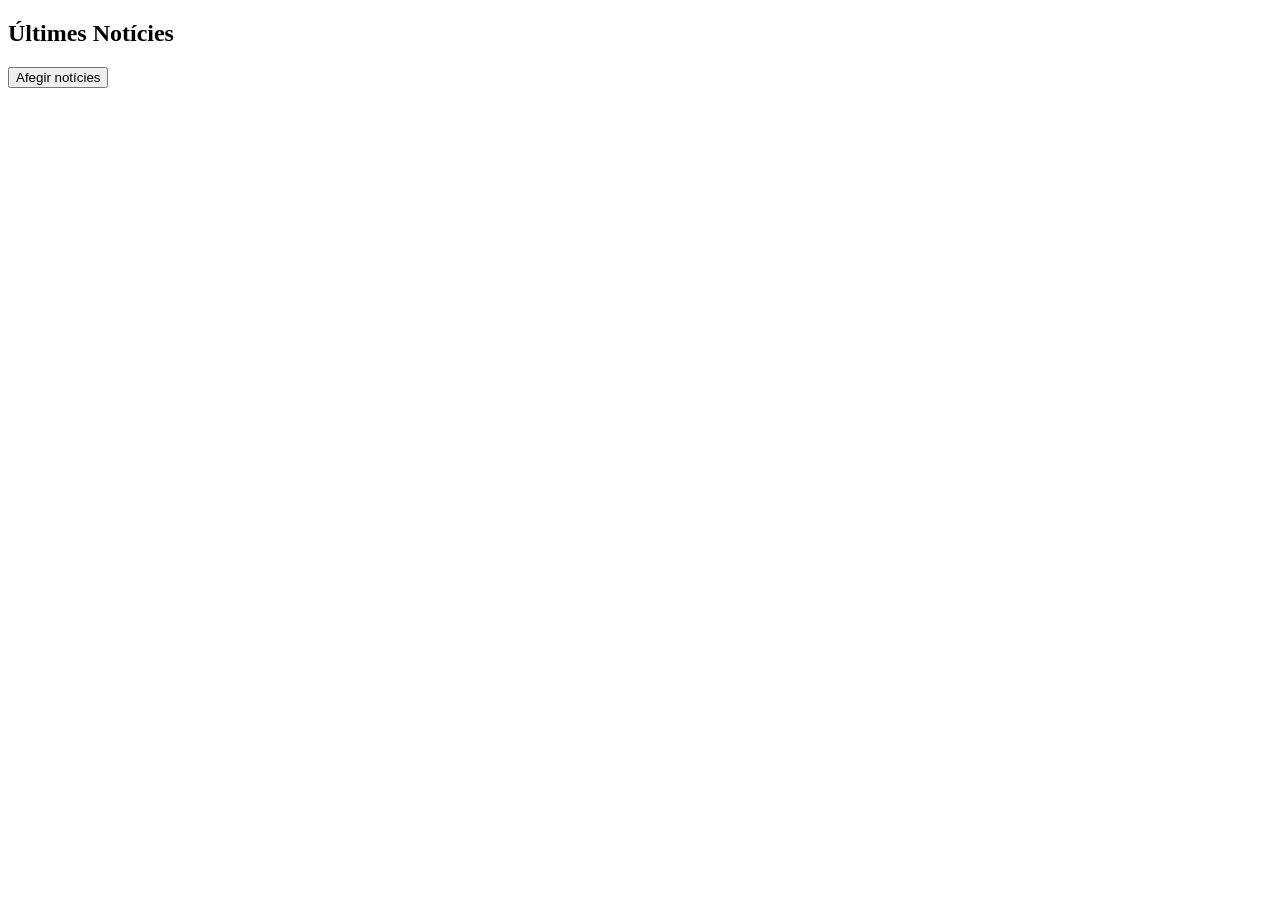
<file: Activitat2-NoticiesDinamiques/index.html>
<!DOCTYPE html>
<html lang="ca">

<head>
    <meta charset="UTF-8">
    <title>Activitat 2 - Notícies Dinàmiques</title>
    <script src="script.js"></script>
</head>

<body>

    <h2>Últimes Notícies</h2>

    <!-- Aquí es mostraran les notícies -->
    <div id="noticies"></div>

    <!-- Botó per afegir les notícies -->
    <button onclick="afegirNoticies()">Afegir notícies</button>

</body>

</html>
</file>
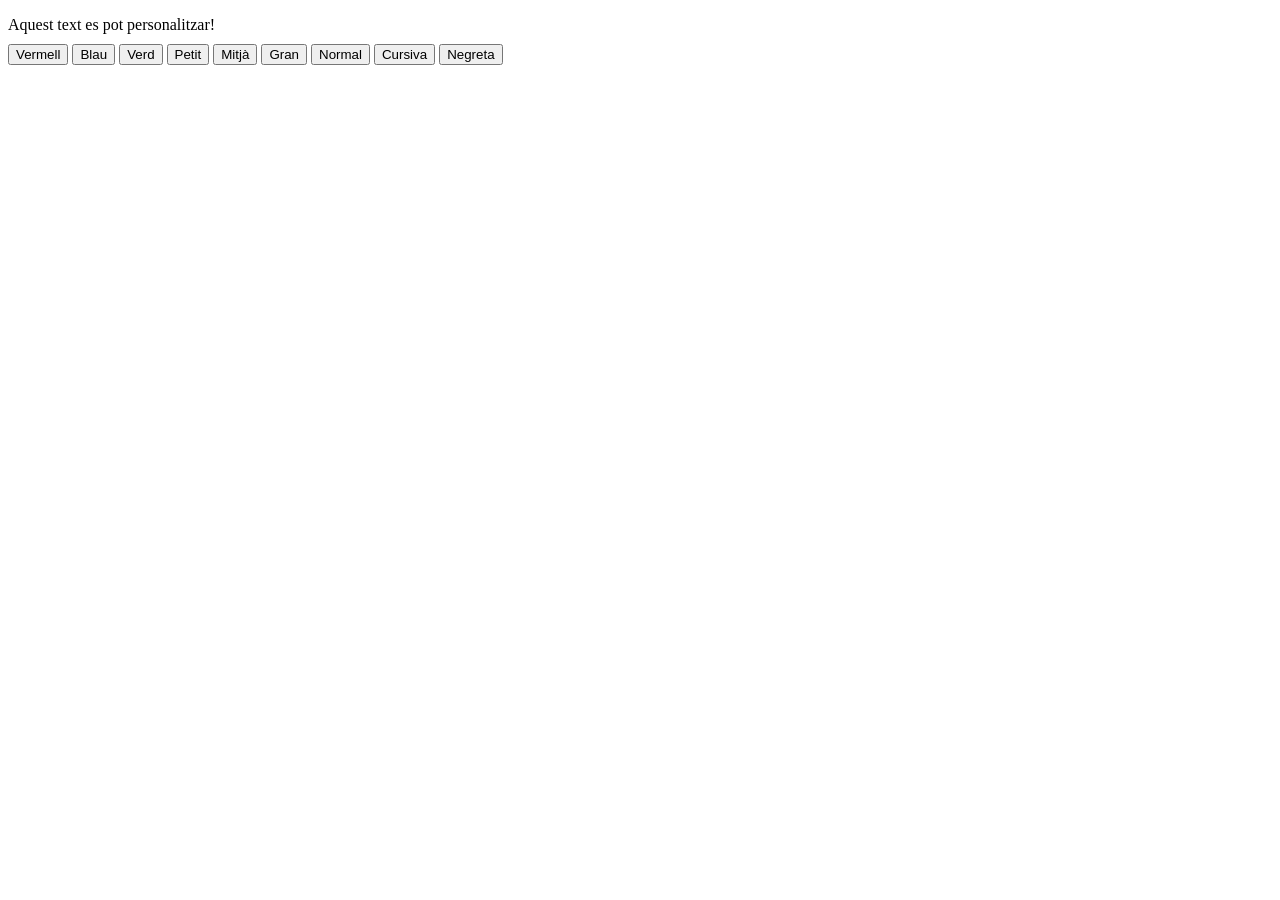
<file: Activitat4-EstilAMida/index.html>
<!DOCTYPE html>
<html lang="ca">

<head>
    <meta charset="UTF-8">
    <title>Estil a mida</title>
    <style>
        #text {
            margin-bottom: 10px;
        }
    </style>
</head>

<body>
    <p id="text">Aquest text es pot personalitzar!</p>

    <!-- Botons per canviar color -->
    <button onclick="canviarColor('red')">Vermell</button>
    <button onclick="canviarColor('blue')">Blau</button>
    <button onclick="canviarColor('green')">Verd</button>

    <!-- Botons per canviar mida -->
    <button onclick="canviarMida('12px')">Petit</button>
    <button onclick="canviarMida('20px')">Mitjà</button>
    <button onclick="canviarMida('30px')">Gran</button>

    <!-- Botons per estil -->
    <button onclick="canviarEstil('normal', 'normal')">Normal</button>
    <button onclick="canviarEstil('italic', 'normal')">Cursiva</button>
    <button onclick="canviarEstil('normal', 'bold')">Negreta</button>

    <script src="script.js"></script>
</body>

</html>
</file>
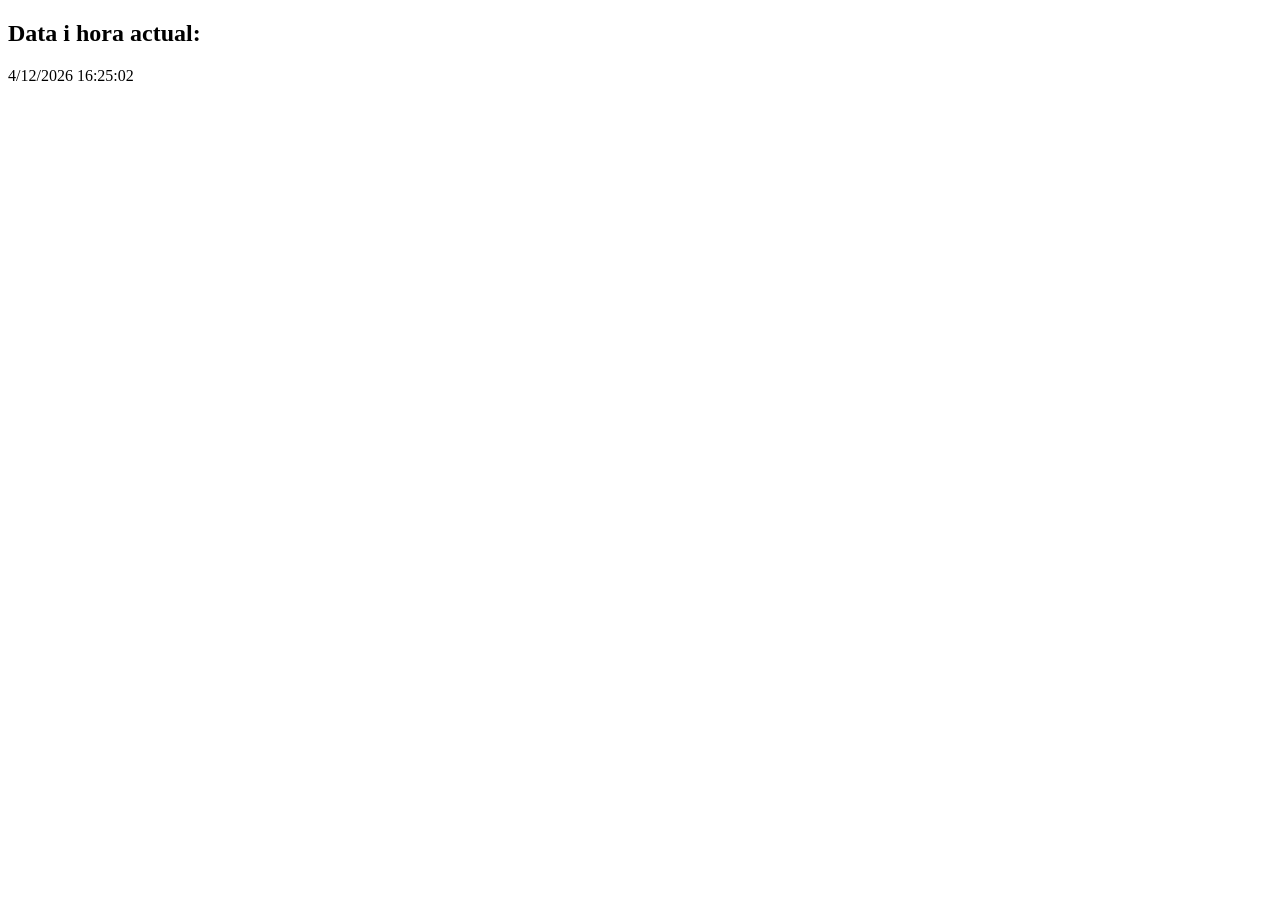
<file: Activitat6-MostraLaDataActual/index.html>
<!DOCTYPE html>
<html lang="ca">

<head>
    <meta charset="UTF-8">
    <title>Data i hora actual</title>
</head>

<body>
    <h2>Data i hora actual:</h2>
    <p id="data"></p>

    <script src="script.js"></script>
</body>

</html>
</file>
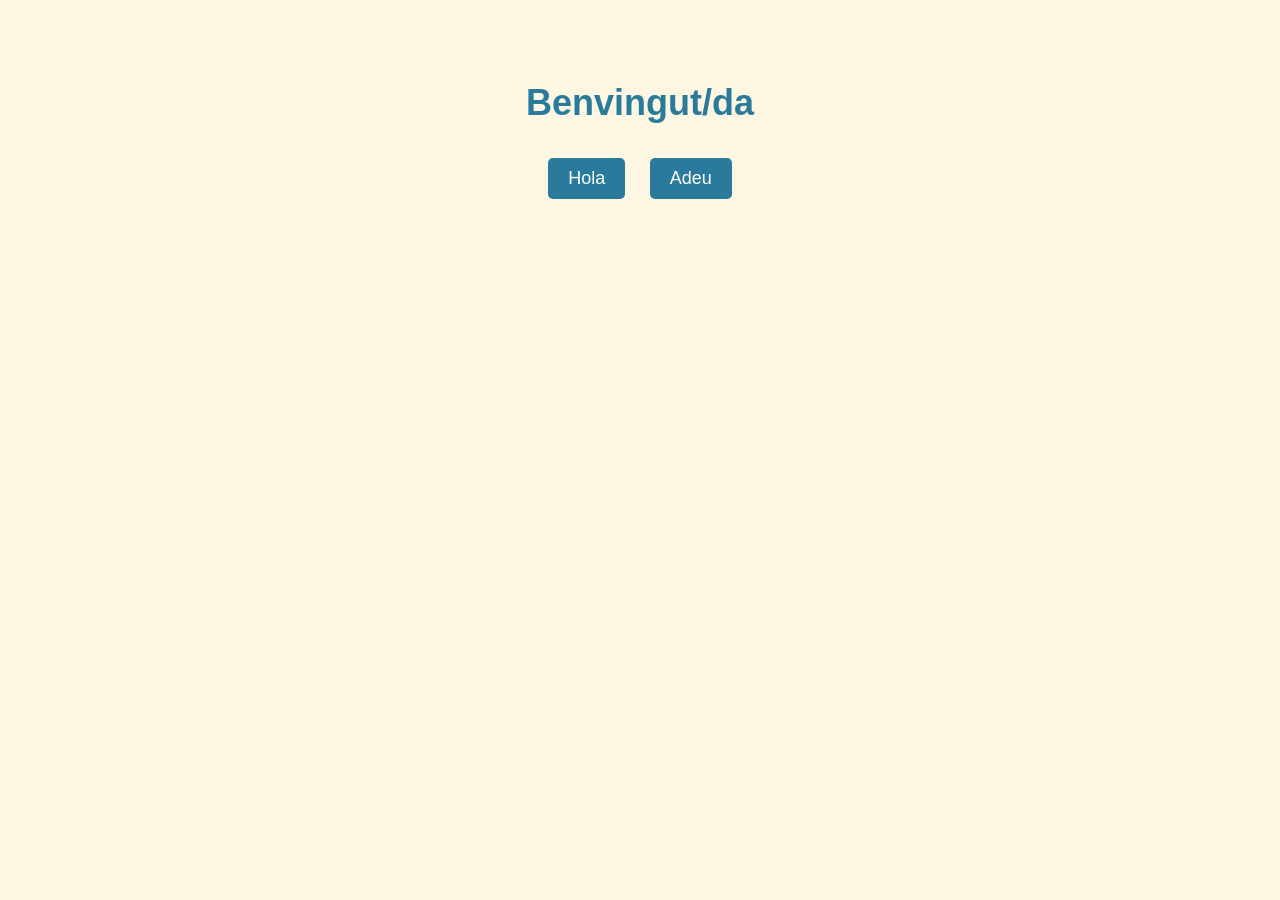
<file: act1.html>
<!DOCTYPE html>
<html lang="en">
<head>
    <meta charset="UTF-8">
    <meta name="viewport" content="width=device-width, initial-scale=1.0">
    <link rel="stylesheet" href="act1.css">
    <title>Canvia el missatge</title>
</head>
<body>
    
</body>
</html>
<body>
  <!-- Fiquem el titol en h1 i els 2 botons amb un id per poder interactuar amb ells al archiu js -->
  <h1 id="titol">Benvingut/da</h1>
  <button id="btnHola">Hola</button>
  <button id="btnAdeu">Adeu</button>

  <script src="act1.js"></script>
</body>
</html>
</file>
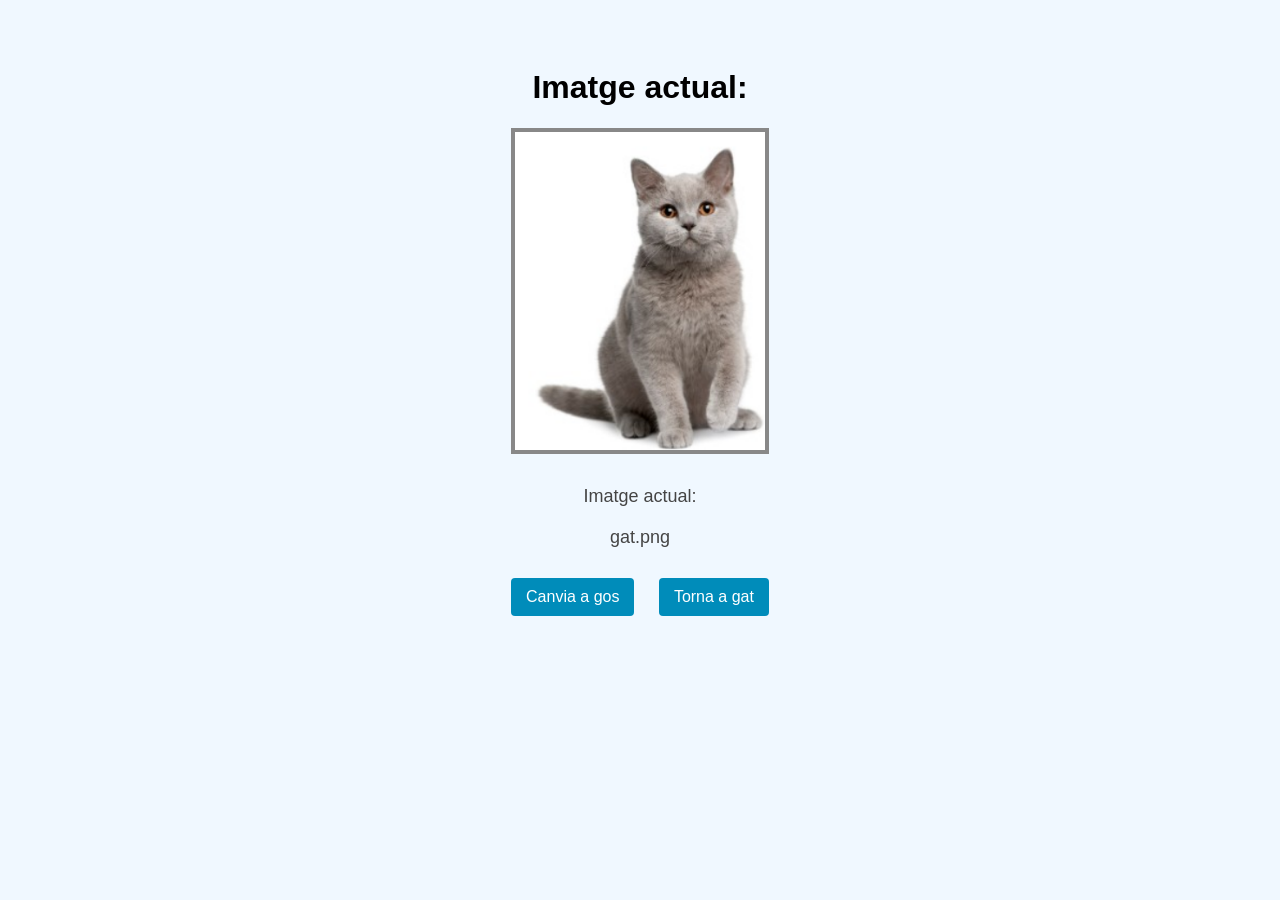
<file: act3.html>
<!DOCTYPE html>
<html lang="en">
<head>
    <meta charset="UTF-8">
    <meta name="viewport" content="width=device-width, initial-scale=1.0">
    <link rel="stylesheet" href="act3.css">
    <title>Canvia la imatge</title>
</head>
<body>
    <h1>Imatge actual: </h1>
    <img id="imatge" src="img/gat.png" alt="Animal" width="200">  
    <!-- La imatge inicial serà la del gat amb un id per poder manipularla al archiu js -->
    <p>Imatge actual:</p>
    <p id="nomImatge">gat.png</p> <!-- Parragraf per poder mostrar la imatge actual  -->
  <button id="btnGos">Canvia a gos</button>
  <button id="btnGat">Torna a gat</button>

  <script src="act3.js"></script>
</body>
</html>
</file>
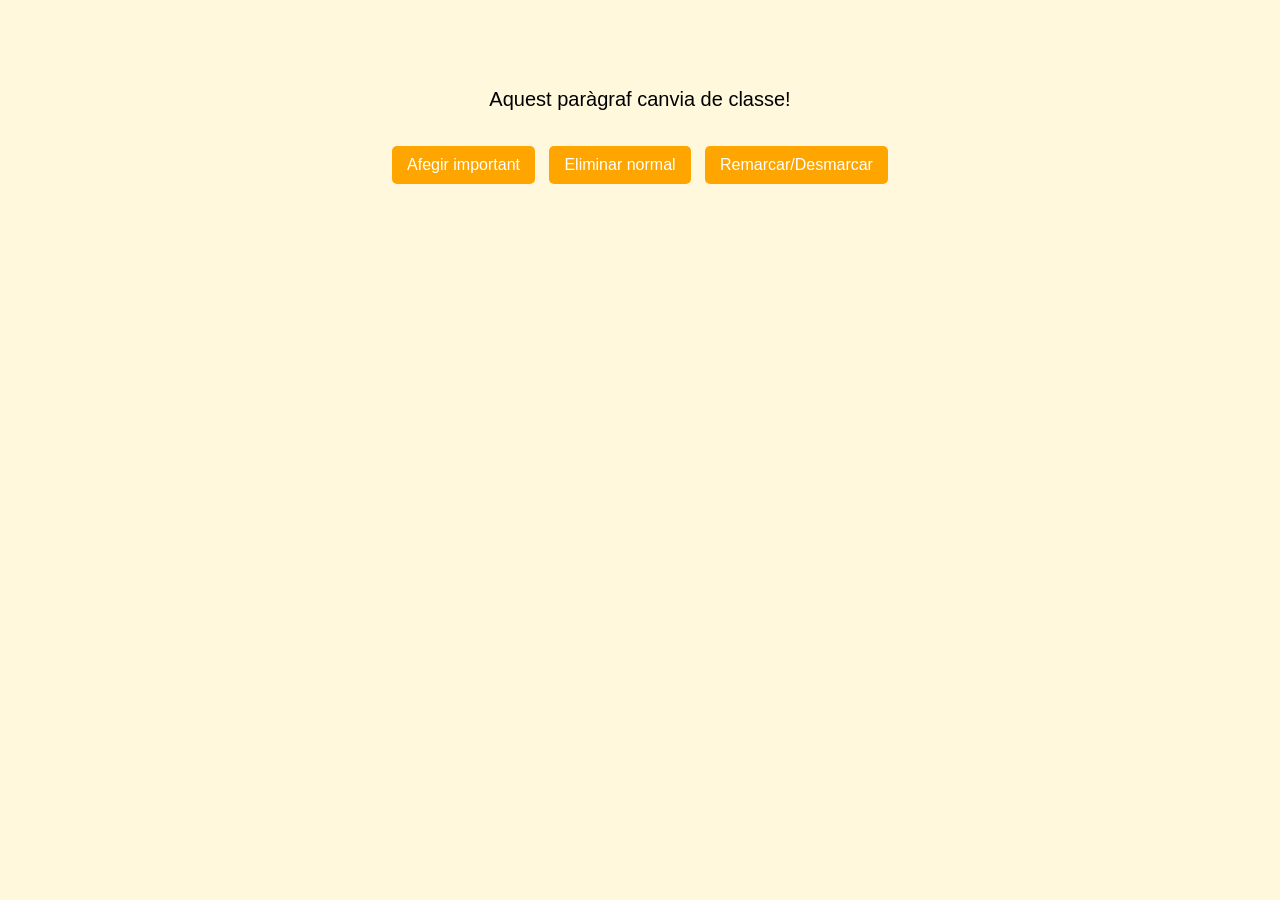
<file: act5.html>
<!DOCTYPE html>
<html lang="en">
<head>
    <meta charset="UTF-8">
    <meta name="viewport" content="width=device-width, initial-scale=1.0">
    <link rel="stylesheet" href="act5.css">
    <title>Canvi de classe</title>
</head>
<body>
  <!-- Fiquem el titol en h1 i els 3 botons amb un id per poder interactuar amb ells al archiu js -->
    <p id="text" class="normal">Aquest paràgraf canvia de classe!</p>
  <button id= "botoAfegir">Afegir important</button>
  <button id= "botoTreure">Eliminar normal</button>
  <button id= "botoToggle">Remarcar/Desmarcar</button>

  <script src="act5.js"></script>
</body>
</html>
</file>
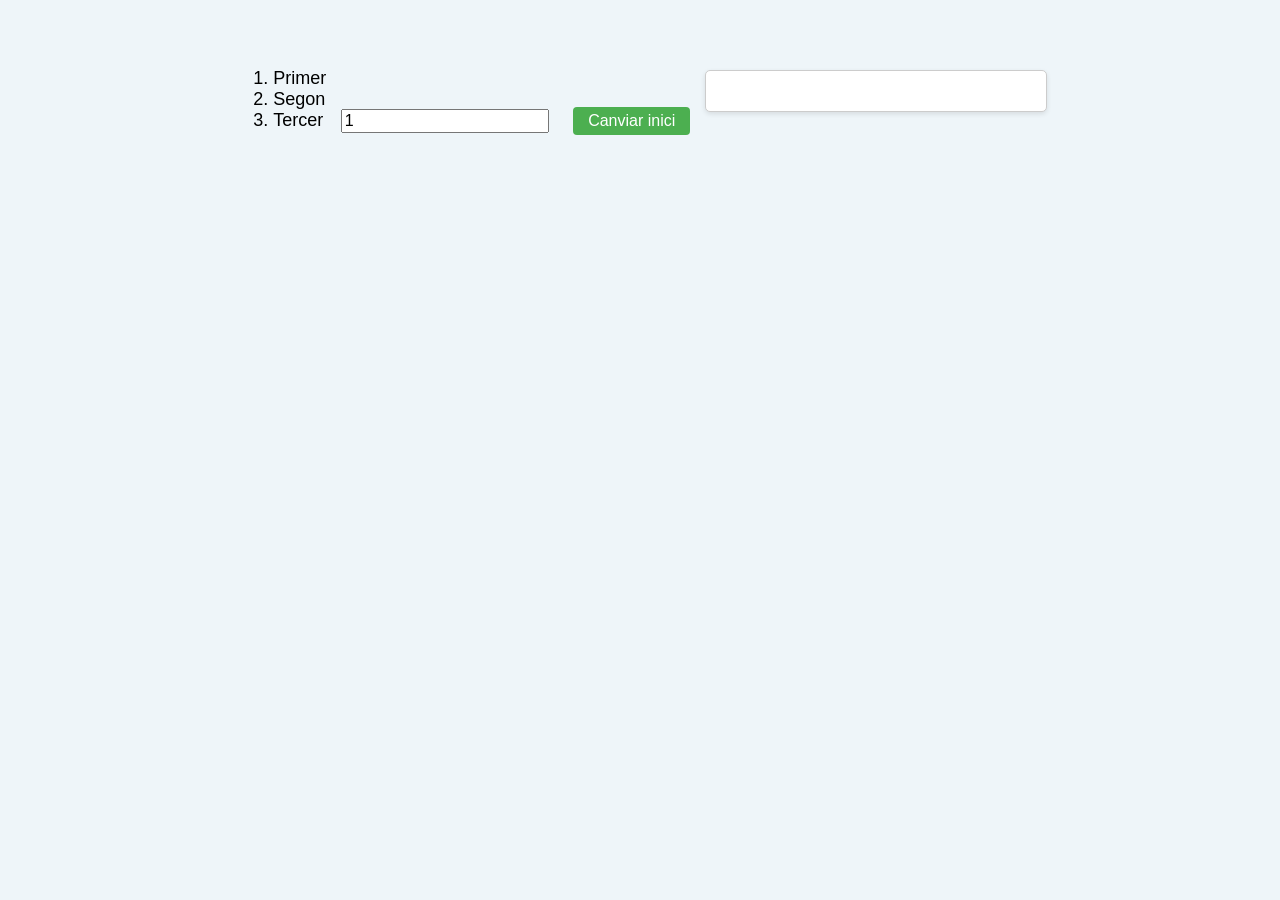
<file: act7.html>
<!DOCTYPE html>
<html lang="en">
<head>
    <meta charset="UTF-8">
    <meta name="viewport" content="width=device-width, initial-scale=1.0">
    <link rel="stylesheet" href="act7.css">
    <title>Editor de llistes numerades</title>
</head>
<body>
    <!-- Una llista ordenada amb l'id de llista per referenciarla al js  -->
    <ol id="llista" start="1"> <!-- start 1 per indicar que la numeracio comença amb 1  -->
        <li>Primer</li>
        <li>Segon</li>
        <li>Tercer</li>
      </ol>

    <input type="number" id="inputInici" value="1"> <!-- Input per poder modificar el valor inicial de la llista  amb l'id per poder referenciarlo al js-->
    <button id="botoCanviar">Canviar inici</button> <!-- Botó per poder canviar el valor inicial de la llista amb l'id per poder referenciarlo al js-->
    
      <p id="atributs"></p> <!-- Paragraf per mostrar els atributs de la llista  -->
    
      <script src="act7.js"></script>
</body>
</html>
</file>
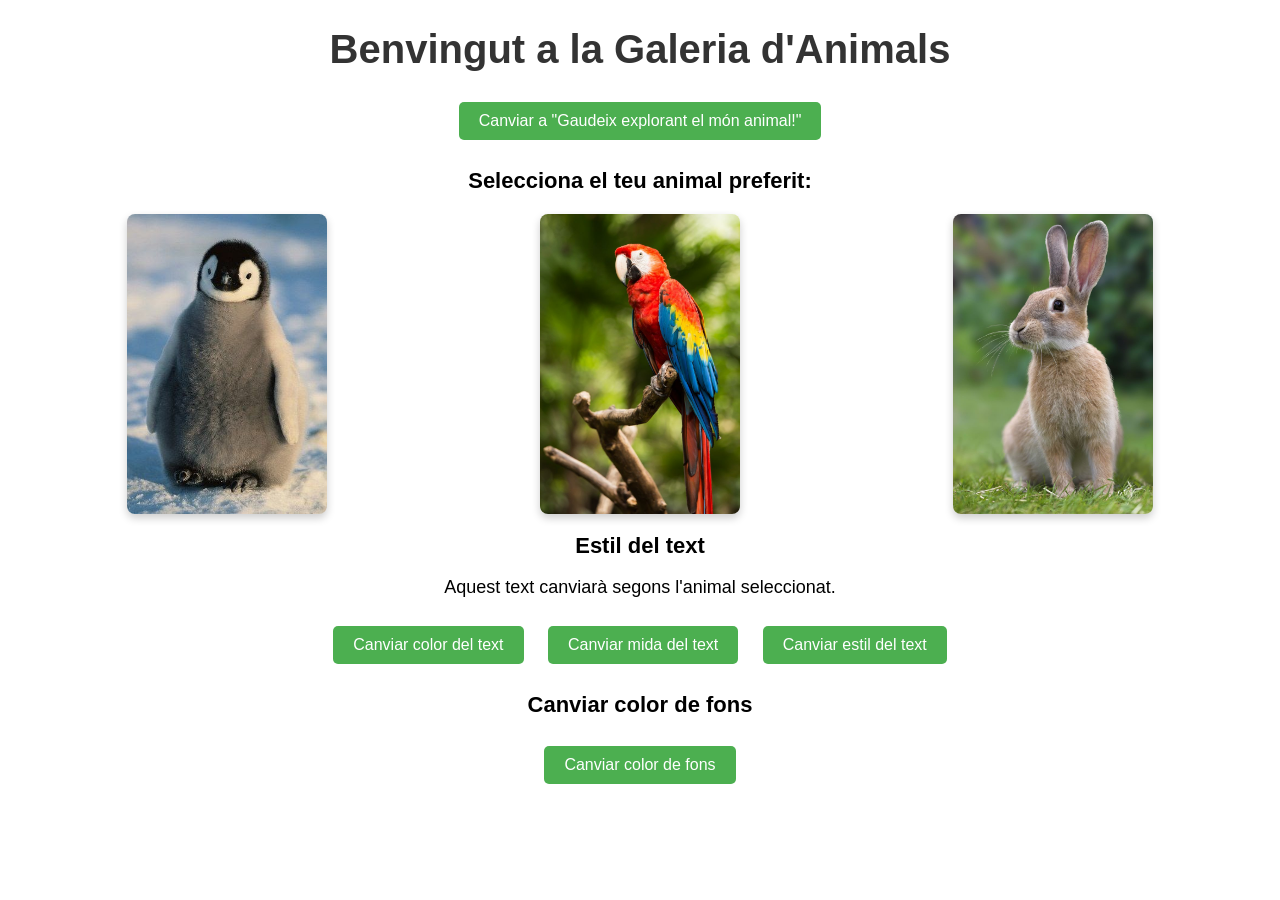
<file: act8.html>
<!DOCTYPE html>
<html lang="ca">
<head>
    <meta charset="UTF-8">
    <meta name="viewport" content="width=device-width, initial-scale=1.0">
    <title>Galeria d'Animals</title>
    <link rel="stylesheet" href="act8.css">
</head>
<body>
    <div class="content">
        <h1 id="salutacions">Benvingut a la Galeria d'Animals</h1>
        <button id="changeGreetingBtn">Canviar a "Gaudeix explorant el món animal!"</button>
        
        <h2>Selecciona el teu animal preferit:</h2>
        <div class="image-container">
            <img id="pinguinoImg" src="img/pinguino.jpg" alt="Pinguino" title="Pinguino">
            <img id="loroimg" src="img/loro.jpg" alt="Loro" title="Loro">
            <img id="conillimg" src="img/conill.jpg" alt="Conejo" title="Conejo">
        </div>

        <div>
            <h2>Estil del text</h2>
            <p id="estilText">Aquest text canviarà segons l'animal seleccionat.</p>
            <button id="BtncanviColor">Canviar color del text</button>
            <button id="BtncanviMida">Canviar mida del text</button>
            <button id="BtncanviEstil">Canviar estil del text</button>
        </div>

        <div>
            <h2>Canviar color de fons</h2>
            <button id="BtnCanviarfons">Canviar color de fons</button>
        </div>
    </div>

    <script src="act8.js"></script>
</body>
</html>
</file>
<file: act1.css>
body {
    font-family: Arial, sans-serif;
    background-color: #fdf6e3;
    text-align: center;
    padding-top: 50px;
  }
  h1 {
    color: #2a7b9b;
    font-size: 36px;
  }
  button {
    margin: 10px;
    padding: 10px 20px;
    font-size: 18px;
    background-color: #2a7b9b;
    color: white;
    border: none;
    border-radius: 5px;
    cursor: pointer;
  }
  button:hover {
    background-color: #1f5f76;
  }
</file>
<file: act3.css>
body {
    background-color: #f0f8ff;
    font-family: Verdana, sans-serif;
    text-align: center;
    padding-top: 40px;
  }
  img {
    width: 250px;
    border: 4px solid #888;
    margin-bottom: 10px;
  }
  p {
    font-size: 18px;
    margin-bottom: 20px;
    color: #444;
  }
  button {
    margin: 10px;
    padding: 10px 15px;
    font-size: 16px;
    background-color: #008cba;
    color: white;
    border: none;
    border-radius: 4px;
  }
  button:hover {
    background-color: #006b94;
  }
</file>
<file: act5.css>
body {
    font-family: Tahoma, sans-serif;
    background-color: #fff8dc;
    text-align: center;
    padding-top: 50px;
  }
  p {
    font-size: 20px;
    padding: 10px;
    margin: 20px;
  }
  button {
    margin: 5px;
    padding: 10px 15px;
    font-size: 16px;
    background-color: #ffa500;
    color: white;
    border: none;
    border-radius: 5px;
  }
  button:hover {
    background-color: #e69500;
  }
  
   .important {
        font-weight: bold;
         color: red;
        }
   .remarcat {
        background-color: yellow; 
       }
</file>
<file: act7.css>
body {
    font-family: 'Segoe UI', sans-serif;
    background-color: #eef5f9;
    padding: 40px;
    text-align: center;
  }
  ol {
    display: inline-block;
    text-align: left;
    margin: 20px auto;
    font-size: 18px;
  }
  label, input, button {
    margin: 10px;
    font-size: 16px;
  }
  #atributs {
    margin-top: 20px;
    background-color: #fff;
    border: 1px solid #ccc;
    box-shadow: 0 2px 5px rgba(0, 0, 0, 0.1);
    padding: 20px;
    width: 300px;
    display: inline-block;
    border-radius: 5px;
    font-size: 14px;
    text-align: left;
  }
  button {
    padding: 5px 15px;
    background-color: #4CAF50;
    color: white;
    border: none;
    border-radius: 4px;
  }
  button:hover {
    background-color: #3e8e41;
  }
</file>
<file: act8.css>
body {
    font-family: Arial, sans-serif;
    margin: 0;
    padding: 0;
    transition: background-color 0.5s ease;
}

.content {
    margin: 20px;
    text-align: center;
}

.image-container {
    display: flex;
    justify-content: space-around;
    margin-top: 20px;
}

img {
    width: 200px;
    cursor: pointer;
    border-radius: 8px;
    box-shadow: 0 4px 8px rgba(0, 0, 0, 0.2);
    transition: transform 0.3s ease;
}

img:hover {
    transform: scale(1.1);
}

button {
    margin: 10px;
    padding: 10px 20px;
    cursor: pointer;
    background-color: #4CAF50;
    color: white;
    border: none;
    border-radius: 5px;
    font-size: 16px;
}

button:hover {
    background-color: #45a049;
}

h2, p {
    text-align: center;
    font-size: 18px;
}

h2 {
    font-size: 22px;
}
h1 {
    font-size: 40px; 
    color: #333;
    font-weight: bold;
    text-align: center;
    margin-bottom: 20px;
}
</file>
